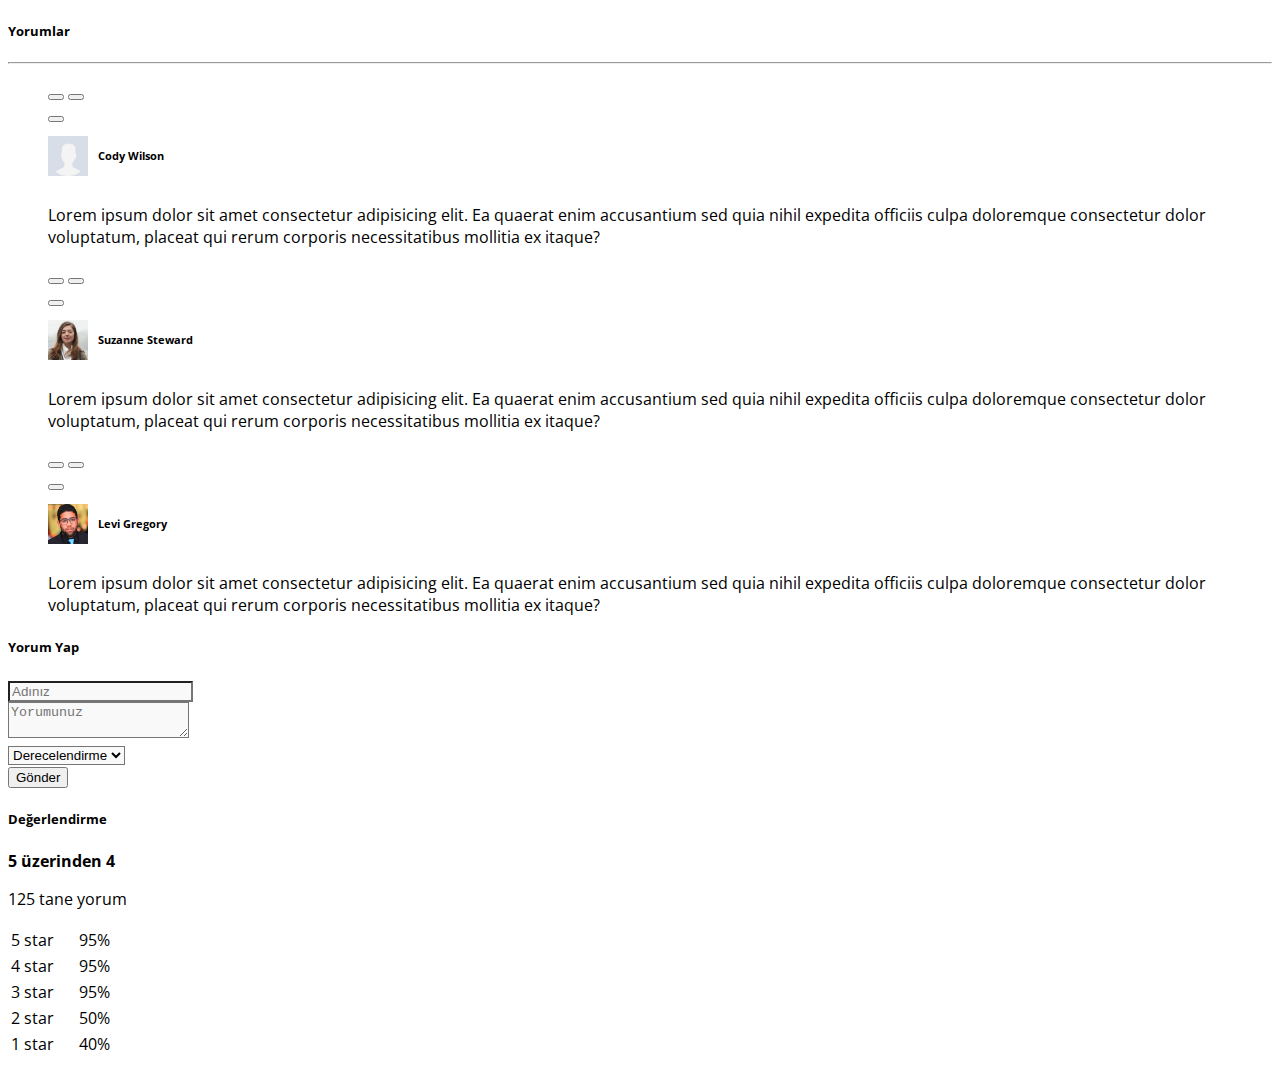
<file: comments/index.html>
<!DOCTYPE html>
<html lang="en">
  <head>
    <meta charset="UTF-8" />
    <meta name="viewport" content="width=device-width, initial-scale=1.0" />
    <link
      href="https://cdn.jsdelivr.net/npm/bootstrap@5.1.3/dist/css/bootstrap.min.css"
      rel="stylesheet"
      integrity="sha384-1BmE4kWBq78iYhFldvKuhfTAU6auU8tT94WrHftjDbrCEXSU1oBoqyl2QvZ6jIW3"
      crossorigin="anonymous"
    />
    <link
      rel="stylesheet"
      href="https://cdnjs.cloudflare.com/ajax/libs/font-awesome/6.4.0/css/all.min.css"
      integrity="sha512-iecdLmaskl7CVkqkXNQ/ZH/XLlvWZOJyj7Yy7tcenmpD1ypASozpmT/E0iPtmFIB46ZmdtAc9eNBvH0H/ZpiBw=="
      crossorigin="anonymous"
      referrerpolicy="no-referrer"
    />
    <link
      href="https://fonts.googleapis.com/css2?family=Open+Sans&display=swap"
      rel="stylesheet"
    />
    <link rel="stylesheet" href="style.css" />
    <title>Document</title>
  </head>
  <body>
    <section class="bg-light" id="comments">
      <div class="container">
        <div class="row py-4">
          <div class="col-lg-8">
            <div class="card mb-4">
              <div class="card-body">
                <h5 class="card-title">Yorumlar</h5>
                <hr />
                <blockquote class="border-bottom">
                  <div class="float-end">
                    <div class="btn-group">
                      <button class="btn btn-light btn-sm" data-bs-toggle="tooltip" data-bs-title="Like">
                        <i class="fa fa-thumbs-up"></i>
                      </button>
                      <button class="btn btn-light btn-sm" data-bs-toggle="tooltip" data-bs-title="Dislike">
                        <i class="fa fa-thumbs-down"></i>
                      </button>
                    </div>
                    <button class="btn btn-light btn-sm">
                      <i class="fa fa-ellipsis-v"></i>
                    </button>
                  </div>
                  <div class="content">
                    <img src="1.jpeg" class="rounded-circle" alt="" />
                    <div class="text">
                      <h6 class="mb-0">Cody Wilson</h6>
                      <div class="rating-wrap">
                        <span class="fa fa-star checked"></span>
                        <span class="fa fa-star checked"></span>
                        <span class="fa fa-star checked"></span>
                        <span class="fa fa-star checked"></span>
                        <span class="fa fa-star"></span>
                      </div>
                    </div>
                  </div>
                  <div class="mt-3">
                    <p>
                      Lorem ipsum dolor sit amet consectetur adipisicing elit.
                      Ea quaerat enim accusantium sed quia nihil expedita
                      officiis culpa doloremque consectetur dolor voluptatum,
                      placeat qui rerum corporis necessitatibus mollitia ex
                      itaque?
                    </p>
                  </div>
                </blockquote>
                <blockquote class="border-bottom">
                    <div class="float-end">
                      <div class="btn-group">
                        <button class="btn btn-light btn-sm" data-bs-toggle="tooltip" data-bs-title="Like">
                          <i class="fa fa-thumbs-up"></i>
                        </button>
                        <button class="btn btn-light btn-sm" data-bs-toggle="tooltip" data-bs-title="Dislike">
                          <i class="fa fa-thumbs-down"></i>
                        </button>
                      </div>
                      <button class="btn btn-light btn-sm">
                        <i class="fa fa-ellipsis-v"></i>
                      </button>
                    </div>
                    <div class="content">
                      <img src="2.jpeg" class="rounded-circle" alt="" />
                      <div class="text">
                        <h6 class="mb-0">Suzanne Steward</h6>
                        <div class="rating-wrap">
                          <span class="fa fa-star checked"></span>
                          <span class="fa fa-star checked"></span>
                          <span class="fa fa-star checked"></span>
                          <span class="fa fa-star checked"></span>
                          <span class="fa fa-star"></span>
                        </div>
                      </div>
                    </div>
                    <div class="mt-3">
                      <p>
                        Lorem ipsum dolor sit amet consectetur adipisicing elit.
                        Ea quaerat enim accusantium sed quia nihil expedita
                        officiis culpa doloremque consectetur dolor voluptatum,
                        placeat qui rerum corporis necessitatibus mollitia ex
                        itaque?
                      </p>
                    </div>
                </blockquote>
                <blockquote class="border-bottom">
                    <div class="float-end">
                      <div class="btn-group">
                        <button class="btn btn-light btn-sm" data-bs-toggle="tooltip" data-bs-title="Like">
                          <i class="fa fa-thumbs-up"></i>
                        </button>
                        <button class="btn btn-light btn-sm" data-bs-toggle="tooltip" data-bs-title="Dislike">
                          <i class="fa fa-thumbs-down"></i>
                        </button>
                      </div>
                      <button class="btn btn-light btn-sm">
                        <i class="fa fa-ellipsis-v"></i>
                      </button>
                    </div>
                    <div class="content">
                      <img src="3.jpeg" class="rounded-circle" alt="" />
                      <div class="text">
                        <h6 class="mb-0">Levi Gregory</h6>
                        <div class="rating-wrap">
                          <span class="fa fa-star checked"></span>
                          <span class="fa fa-star checked"></span>
                          <span class="fa fa-star checked"></span>
                          <span class="fa fa-star checked"></span>
                          <span class="fa fa-star"></span>
                        </div>
                      </div>
                    </div>
                    <div class="mt-3">
                      <p>
                        Lorem ipsum dolor sit amet consectetur adipisicing elit.
                        Ea quaerat enim accusantium sed quia nihil expedita
                        officiis culpa doloremque consectetur dolor voluptatum,
                        placeat qui rerum corporis necessitatibus mollitia ex
                        itaque?
                      </p>
                    </div>
                </blockquote>
              </div>
            </div>
            <div class="card">
                <div class="card-body">
                    <h5 class="mb-3">Yorum Yap</h5>
                    <form>
                        <div class="mb-3">
                            <input type="text" class="form-control" placeholder="Adınız">
                        </div>
                        <div class="mb-3">
                            <textarea class="form-control" placeholder="Yorumunuz"></textarea>
                        </div>
                        <div class="row">
                            <div class="col-lg-3">
                                <select class="form-select">
                                    <option value="">Derecelendirme</option>
                                    <option value="1">1</option>
                                    <option value="2">2</option>
                                    <option value="3">3</option>
                                    <option value="4">4</option>
                                    <option value="5">5</option>
                                    <option value="6">6</option>
                                </select>
                            </div>
                            <div class="col-lg-3">
                                <button class="btn btn-primary">Gönder</button>
                            </div>
                        </div>
                    </form>
                </div>
            </div>
          </div>
          <div class="col-lg-4">
            <div class="card">
                <div class="card-body">
                    <h5 class="card-title">Değerlendirme</h5>
                    <div class="rating-wrap mt-3">
                        <span class="fa fa-star checked"></span>
                        <span class="fa fa-star checked"></span>
                        <span class="fa fa-star checked"></span>
                        <span class="fa fa-star checked"></span>
                        <span class="fa fa-star"></span>
                        <b>5 üzerinden 4</b>
                    </div>
                    <p class="mt-1 text--muted">125 tane yorum</p>
                    <table class="table table-borderless table-sm">
                        <tr style="vertical-align: middle;">
                            <td style="width: 60px">5 star</td>
                            <td>
                                <div class="progress" style="height: 10px">
                                    <div class="progress-bar bg-warning" style="width: 80%;"></div>
                                </div>
                            </td>
                            <td style="width: 50px;">95%</td>
                        </tr>
                        <tr style="vertical-align: middle;">
                            <td style="width: 60px">4 star</td>
                            <td>
                                <div class="progress" style="height: 10px">
                                    <div class="progress-bar bg-warning" style="width: 60%;"></div>
                                </div>
                            </td>
                            <td style="width: 50px;">95%</td>
                        </tr>
                        <tr style="vertical-align: middle;">
                            <td style="width: 60px">3 star</td>
                            <td>
                                <div class="progress" style="height: 10px">
                                    <div class="progress-bar bg-warning" style="width: 80%;"></div>
                                </div>
                            </td>
                            <td style="width: 50px;">95%</td>
                        </tr>
                        <tr style="vertical-align: middle;">
                            <td style="width: 60px">2 star</td>
                            <td>
                                <div class="progress" style="height: 10px">
                                    <div class="progress-bar bg-warning" style="width: 50%;"></div>
                                </div>
                            </td>
                            <td style="width: 50px;">50%</td>
                        </tr>
                        <tr style="vertical-align: middle;">
                            <td style="width: 60px">1 star</td>
                            <td>
                                <div class="progress" style="height: 10px">
                                    <div class="progress-bar bg-warning" style="width: 40%;"></div>
                                </div>
                            </td>
                            <td style="width: 50px;">40%</td>
                        </tr>
                    </table>
                </div>
            </div>
          </div>
        </div>
      </div>
    </section>

    <script
      src="https://cdn.jsdelivr.net/npm/bootstrap@5.1.3/dist/js/bootstrap.bundle.min.js"
      integrity="sha384-ka7Sk0Gln4gmtz2MlQnikT1wXgYsOg+OMhuP+IlRH9sENBO0LRn5q+8nbTov4+1p"
      crossorigin="anonymous"
    ></script>
    <script>
      var tooltipTriggerList = [].slice.call(
        document.querySelectorAll('[data-bs-toggle="tooltip"]')
      );
      var tooltipList = tooltipTriggerList.map(function (tooltipTriggerEl) {
        return new bootstrap.Tooltip(tooltipTriggerEl);
      });
    </script>
  </body>
</html>
</file>
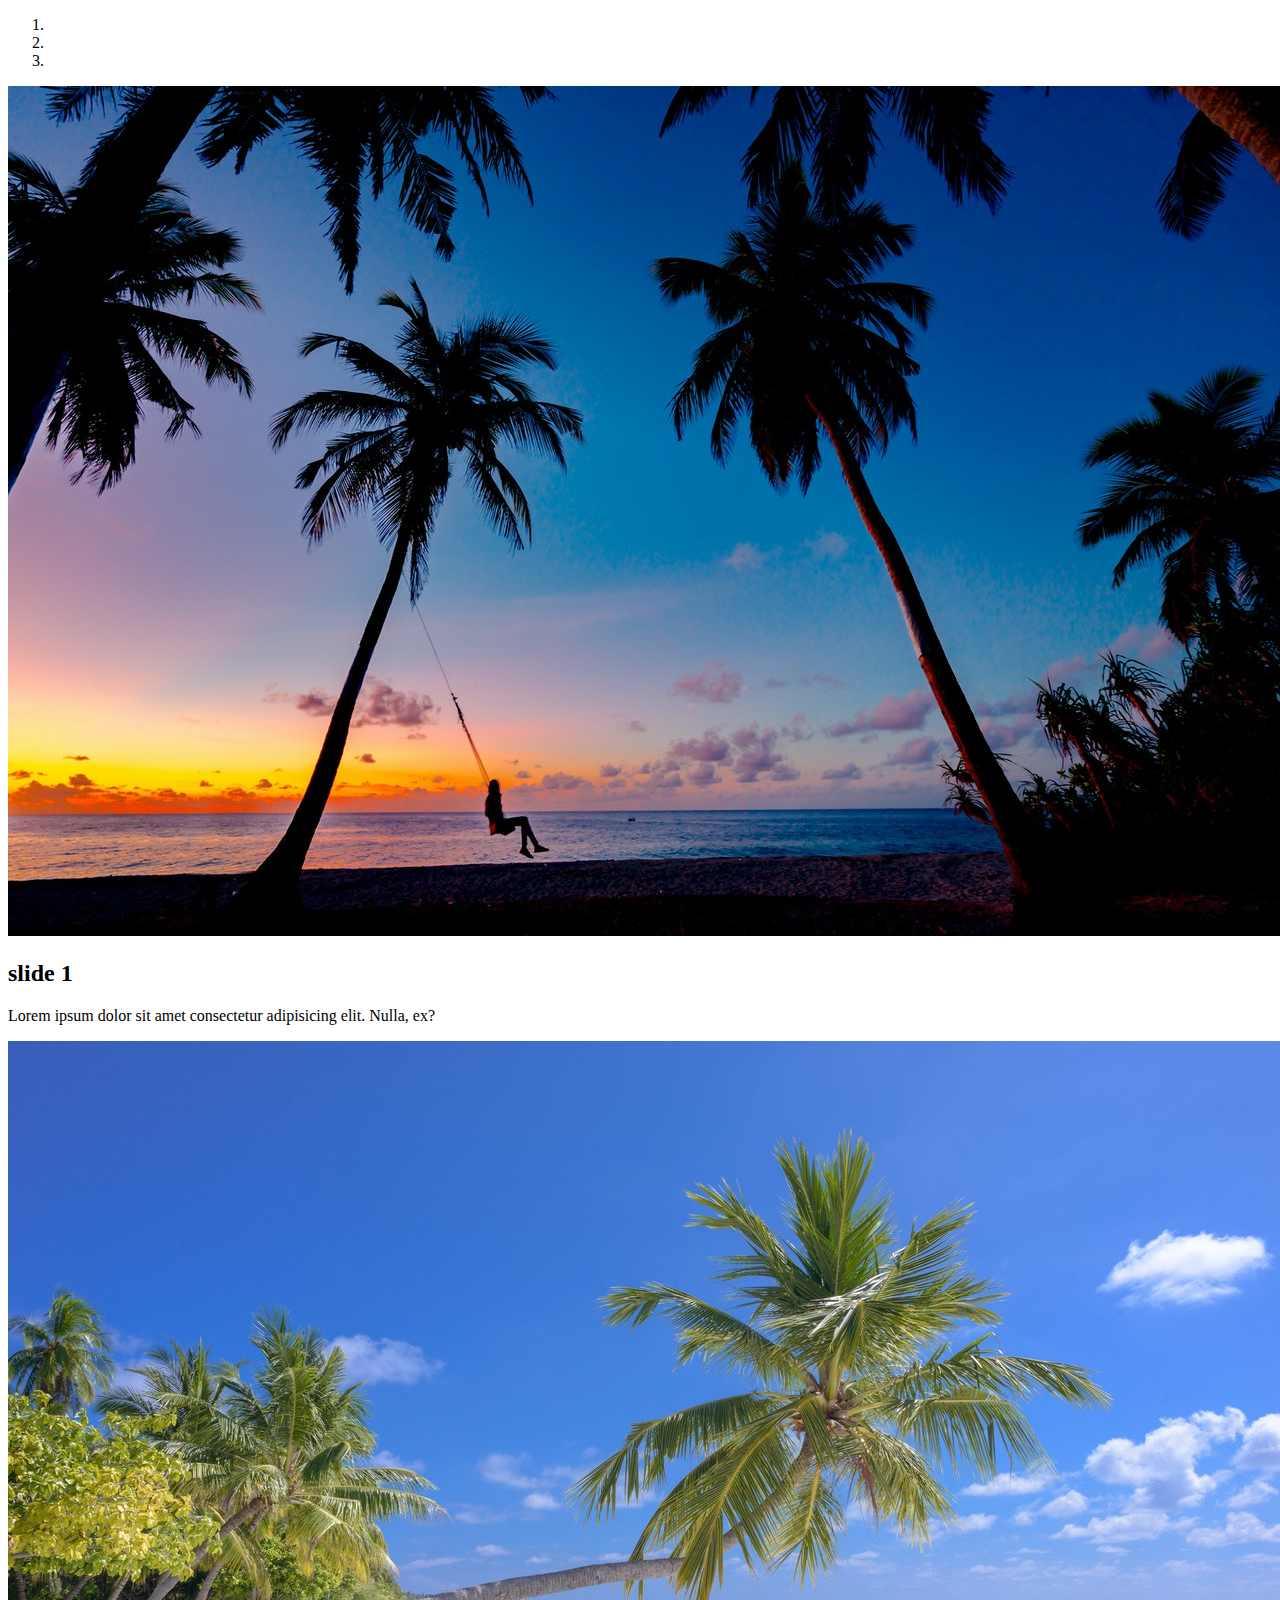
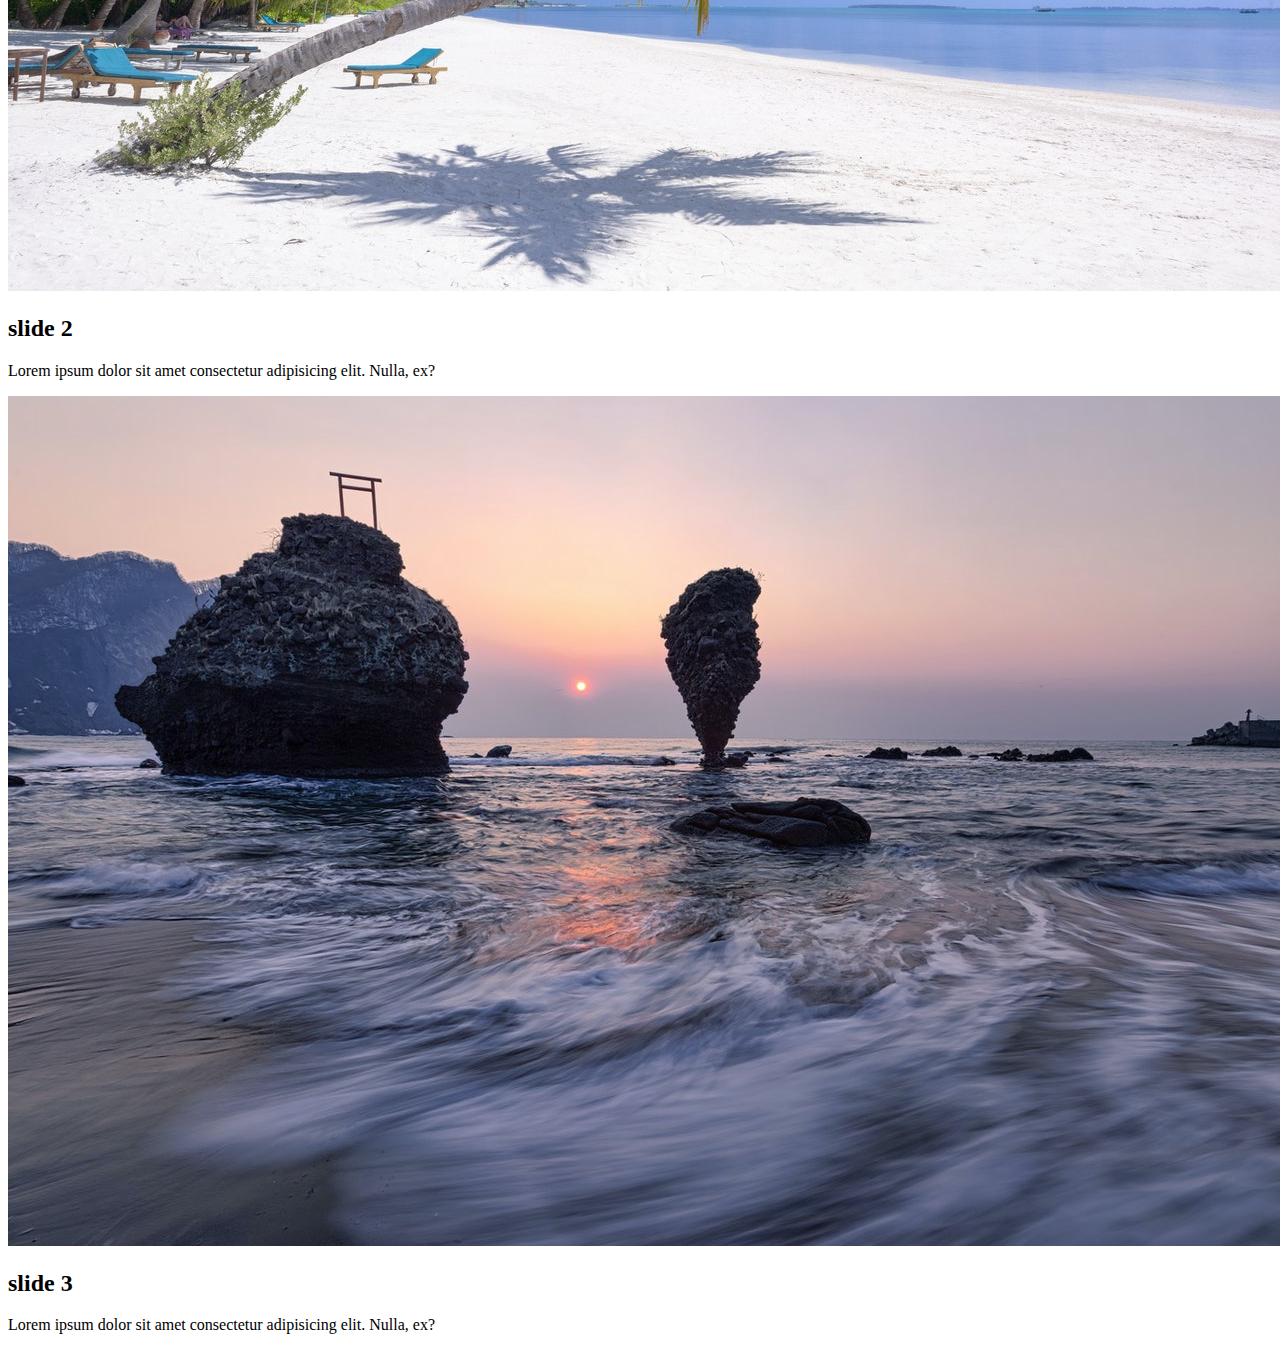
<file: carousel.html>
<!DOCTYPE html>
<html lang="en">
<head>
    <meta charset="UTF-8">
    <meta name="viewport" content="width=device-width, initial-scale=1.0">
    <link href="https://cdn.jsdelivr.net/npm/bootstrap@5.3.0/dist/css/bootstrap.min.css" rel="stylesheet" integrity="sha384-9ndCyUaIbzAi2FUVXJi0CjmCapSmO7SnpJef0486qhLnuZ2cdeRhO02iuK6FUUVM" crossorigin="anonymous">
    <title>Document</title>
</head>
<body>
    <div class="container my-5">
        <div class="carousel slide carousel-fade carousel-dark"  data-bs-ride="carousel" id="slider1">
            <ol class="carousel-indicators">
                <li data-bs-target="#slider1" data-bs-slide-to="0" class="active"></li>
                <li data-bs-target="#slider1" data-bs-slide-to="1"></li>
                <li data-bs-target="#slider1" data-bs-slide-to="2"></li>
            </ol>
            <div class="carousel-inner">
                <div class="carousel-item active" data-bs-interval="2000">
                    <img src="img/slide-1.jpeg" class="d-block w-100" alt="">
                    <div class="carousel-caption d-none d-md-block">
                        <h2>slide 1</h2>
                        <p>Lorem ipsum dolor sit amet consectetur adipisicing elit. Nulla, ex?</p>
                    </div>
                </div>
                <div class="carousel-item" data-bs-interval="4000">
                    <img src="img/slide-2.jpeg" class="d-block w-100" alt="">
                    <div class="carousel-caption  d-none d-md-block">
                        <h2>slide 2</h2>
                        <p>Lorem ipsum dolor sit amet consectetur adipisicing elit. Nulla, ex?</p>
                    </div>
                </div>
                <div class="carousel-item" data-bs-interval="5000">
                    <img src="img/slide-3.jpeg" class="d-block w-100" alt="">
                    <div class="carousel-caption  d-none d-md-block">
                        <h2>slide 3</h2>
                        <p>Lorem ipsum dolor sit amet consectetur adipisicing elit. Nulla, ex?</p>
                    </div>
                </div>
            </div>
            <a href="#slider1" class="carousel-control-prev" data-bs-slide="prev">
                <span class="carousel-control-prev-icon"></span>
            </a>
            <a href="#slider1" class="carousel-control-next" data-bs-slide="next">
                <span class="carousel-control-next-icon"></span>
            </a>
        </div>
    </div>

   
    

    <script src="https://cdn.jsdelivr.net/npm/bootstrap@5.3.0/dist/js/bootstrap.bundle.min.js" integrity="sha384-geWF76RCwLtnZ8qwWowPQNguL3RmwHVBC9FhGdlKrxdiJJigb/j/68SIy3Te4Bkz" crossorigin="anonymous"></script>
</body>
</html>
</file>
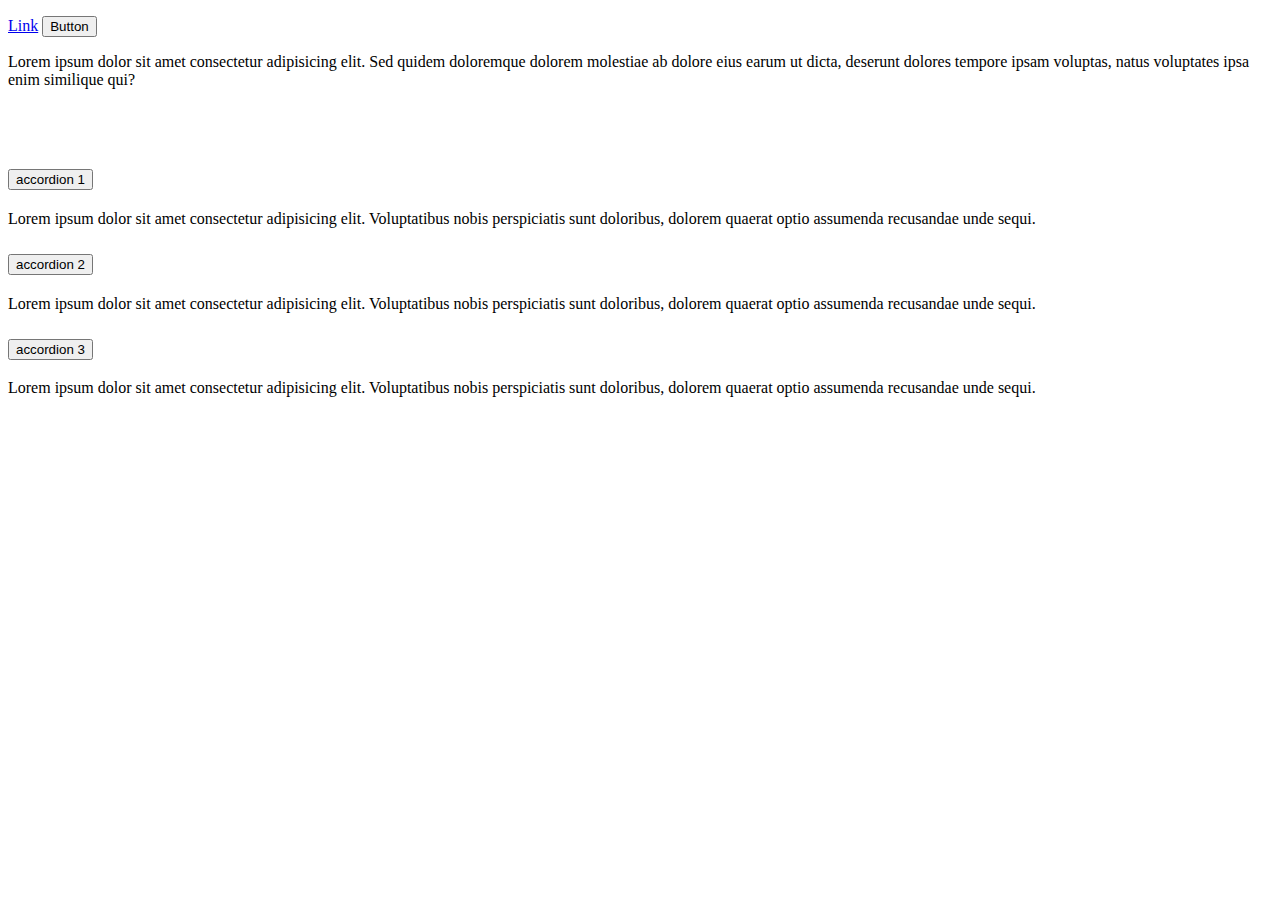
<file: collapse-accordion.html>
<!DOCTYPE html>
<html lang="en">
<head>
    <meta charset="UTF-8">
    <meta name="viewport" content="width=device-width, initial-scale=1.0">
    <link href="https://cdn.jsdelivr.net/npm/bootstrap@5.3.0/dist/css/bootstrap.min.css" rel="stylesheet" integrity="sha384-9ndCyUaIbzAi2FUVXJi0CjmCapSmO7SnpJef0486qhLnuZ2cdeRhO02iuK6FUUVM" crossorigin="anonymous">
    <title>Document</title>
</head>
<body>

    <div class="container my-5">
        <p>
            <a href="#content" class="btn btn-primary" data-bs-toggle="collapse">Link</a>
            <button class="btn btn-primary" type="button" data-bs-toggle="collapse" data-bs-target="#content">Button</button>
        </p>
    </div>

    <div id="content" class="collapse">
        <div class="card card-body">
            Lorem ipsum dolor sit amet consectetur adipisicing elit. Sed quidem doloremque dolorem molestiae ab dolore eius earum ut dicta, deserunt dolores tempore ipsam voluptas, natus voluptates ipsa enim similique qui?
        </div>
    </div>
    <br><br><br>
    <div class="accordion" id="myAccordion">
        <div class="accordion-item">
            <h2 class="accordion-header">
                <button class="accordion-button" type="button" data-bs-toggle="collapse" data-bs-target="#collapseOne">accordion 1</button>
            </h2>
            <div id="collapseOne" class="accordion-collapse collapse" data-bs-parent="#myAccordion">
                <div class="accordion-body">Lorem ipsum dolor sit amet consectetur adipisicing elit. Voluptatibus nobis perspiciatis sunt doloribus, dolorem quaerat optio assumenda recusandae unde sequi.</div>
            </div>
        </div>
         <div class="accordion-item">
            <h2 class="accordion-header">
                <button class="accordion-button" type="button" data-bs-toggle="collapse" data-bs-target="#collapseTwo" >accordion 2</button>
            </h2>
            <div id="collapseTwo" class="accordion-collapse collapse">
                <div class="accordion-body" data-bs-parent="#myAccordion">Lorem ipsum dolor sit amet consectetur adipisicing elit. Voluptatibus nobis perspiciatis sunt doloribus, dolorem quaerat optio assumenda recusandae unde sequi.</div>
            </div>
        </div>
         <div class="accordion-item">
            <h2 class="accordion-header">
                <button class="accordion-button" type="button" data-bs-toggle="collapse" data-bs-target="#collapseThree">accordion 3</button>
            </h2>
            <div id="collapseThree" class="accordion-collapse collapse">
                <div class="accordion-body" data-bs-parent="#myAccordion">Lorem ipsum dolor sit amet consectetur adipisicing elit. Voluptatibus nobis perspiciatis sunt doloribus, dolorem quaerat optio assumenda recusandae unde sequi.</div>
            </div>
        </div>
    </div>
    

    <script src="https://cdn.jsdelivr.net/npm/bootstrap@5.3.0/dist/js/bootstrap.bundle.min.js" integrity="sha384-geWF76RCwLtnZ8qwWowPQNguL3RmwHVBC9FhGdlKrxdiJJigb/j/68SIy3Te4Bkz" crossorigin="anonymous"></script>
</body>
</html>
</file>
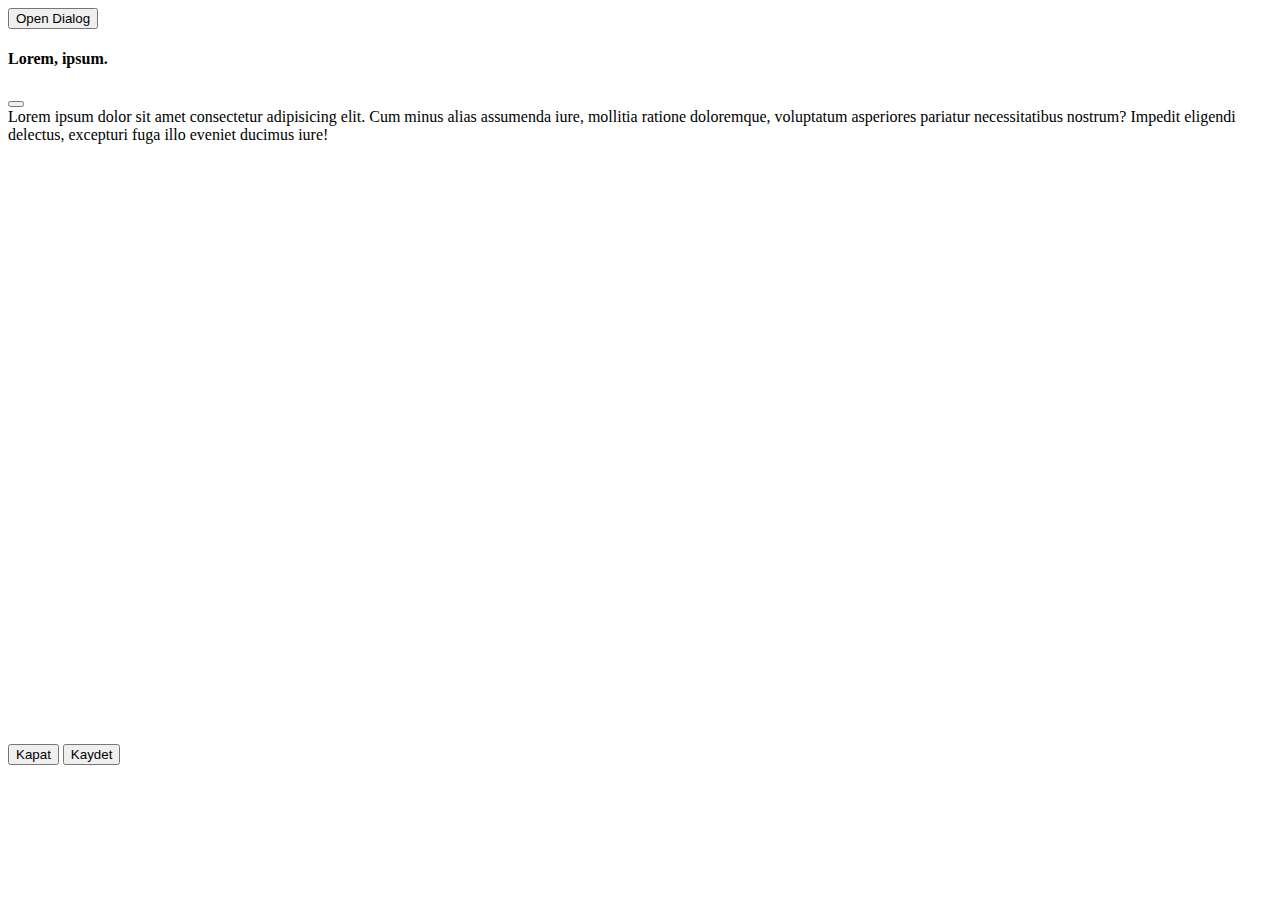
<file: modal.html>
<!DOCTYPE html>
<html lang="en">
<head>
    <meta charset="UTF-8">
    <meta name="viewport" content="width=device-width, initial-scale=1.0">
    <link href="https://cdn.jsdelivr.net/npm/bootstrap@5.3.0/dist/css/bootstrap.min.css" rel="stylesheet" integrity="sha384-9ndCyUaIbzAi2FUVXJi0CjmCapSmO7SnpJef0486qhLnuZ2cdeRhO02iuK6FUUVM" crossorigin="anonymous">
    <title>Document</title>
</head>
<body>

    <div class="container my-5">
        <button type="button" class="btn btn-primary" data-bs-toggle="modal" data-bs-target="#myModal">Open Dialog</button>
        <div class="modal" id="myModal" data-bs-backdrop="static">
            <div class="modal-dialog modal-dialog-scrollable modal-fullscreen-sm-down">
                <div class="modal-content">
                    <h4 class="modal-title">Lorem, ipsum.</h4>
                    <button type="button" class="btn-close" data-bs-dismiss="modal"></button>
                </div>
                <div class="modal-body">
                    Lorem ipsum dolor sit amet consectetur adipisicing elit. Cum minus alias assumenda iure, mollitia ratione doloremque, voluptatum asperiores pariatur necessitatibus nostrum? Impedit eligendi delectus, excepturi fuga illo eveniet ducimus iure!
                    <div style="height: 600px;"></div>
                </div>
                <div class="modal-footer">
                    <button class="btn btn-secondary" data-bs-dismiss="modal">Kapat</button>
                    <button class="btn btn-primary">Kaydet</button>
                </div>
            </div>
        </div>
    </div>
   

    <script src="https://cdn.jsdelivr.net/npm/bootstrap@5.3.0/dist/js/bootstrap.bundle.min.js" integrity="sha384-geWF76RCwLtnZ8qwWowPQNguL3RmwHVBC9FhGdlKrxdiJJigb/j/68SIy3Te4Bkz" crossorigin="anonymous"></script>
</body>
</html>
</file>
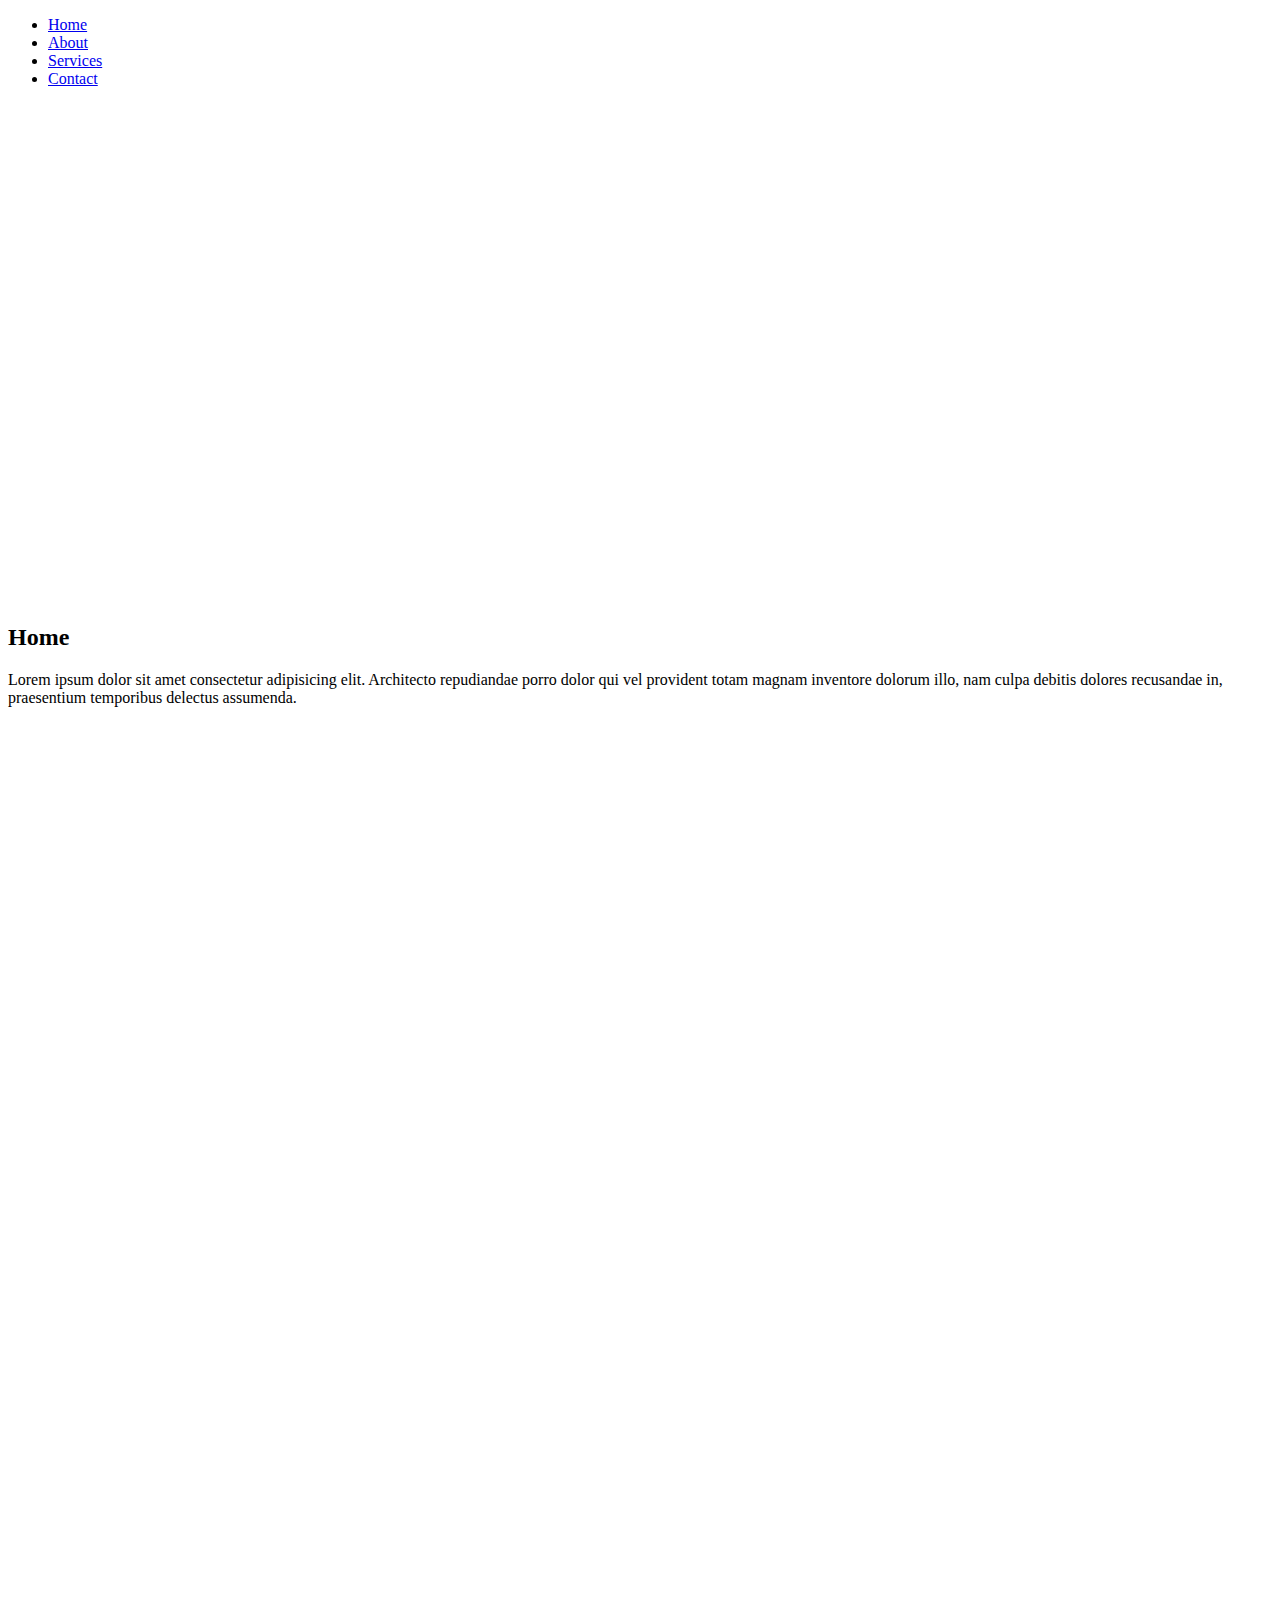
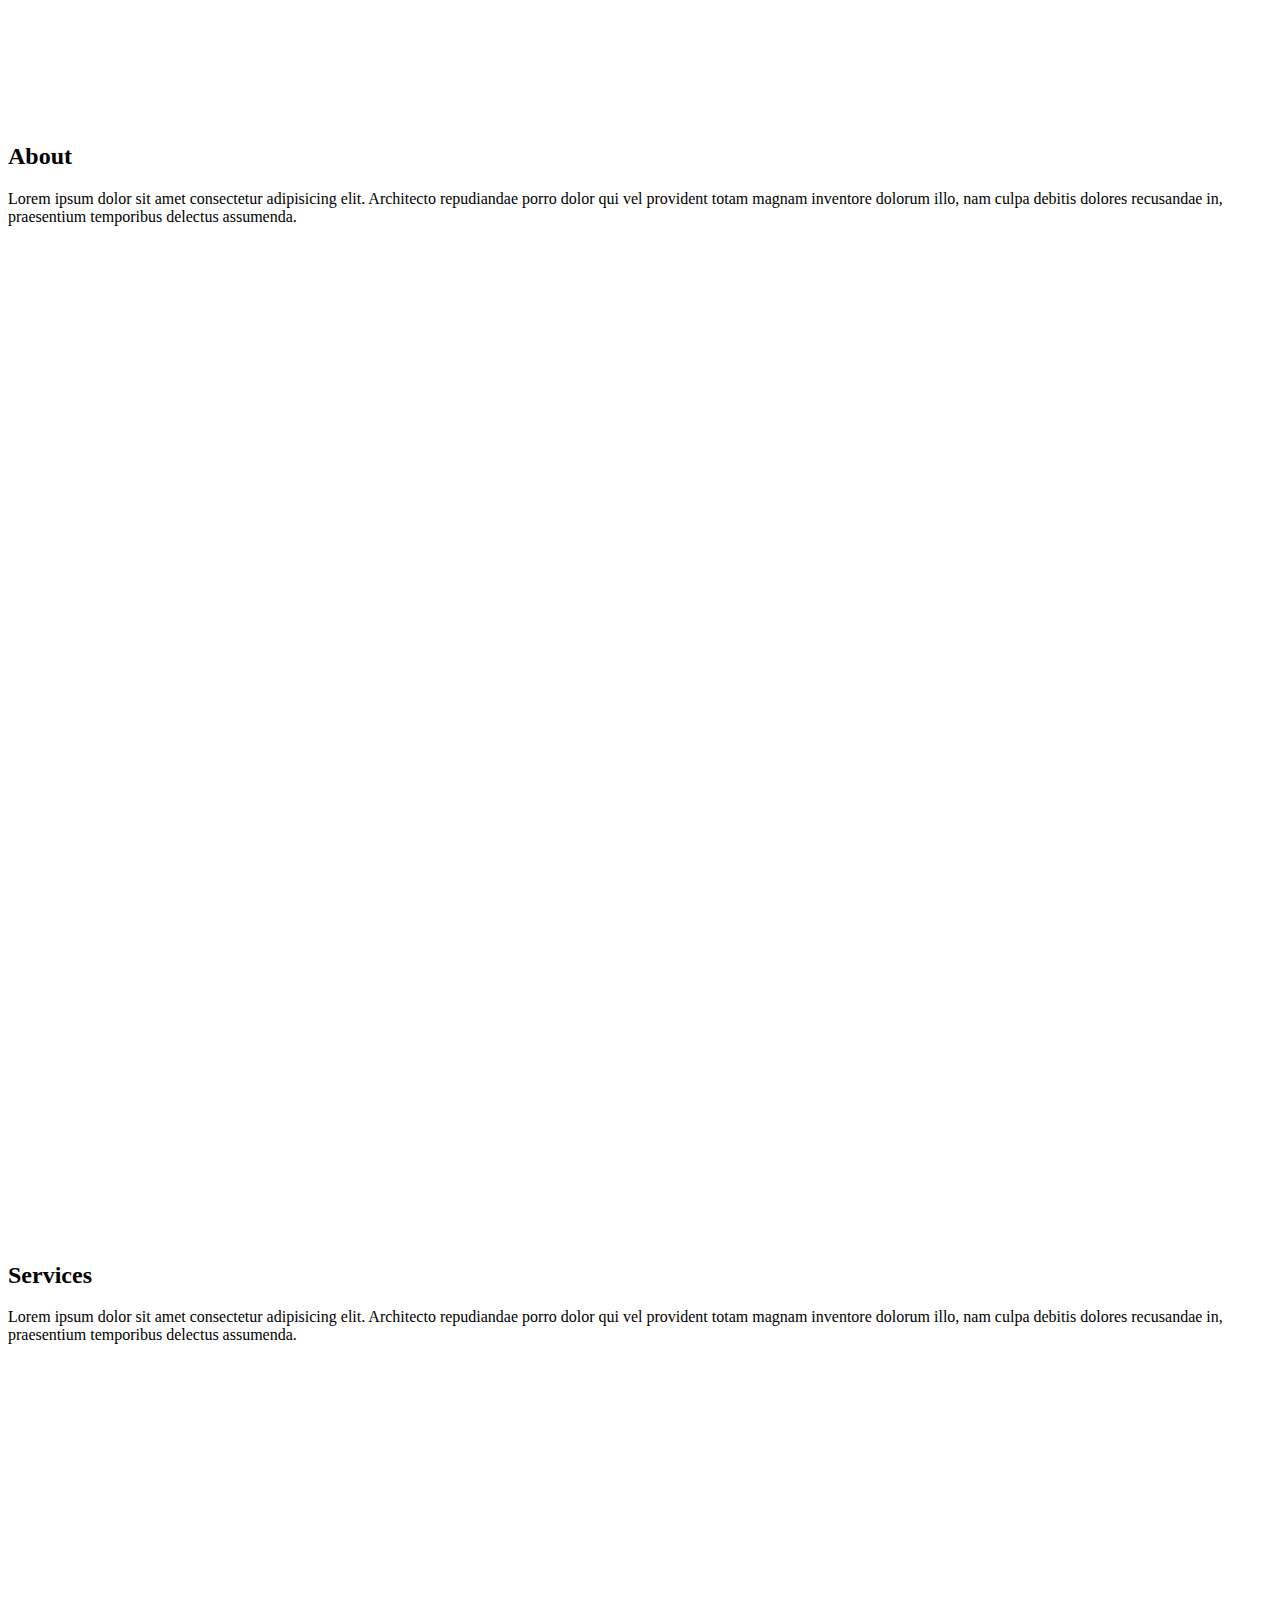
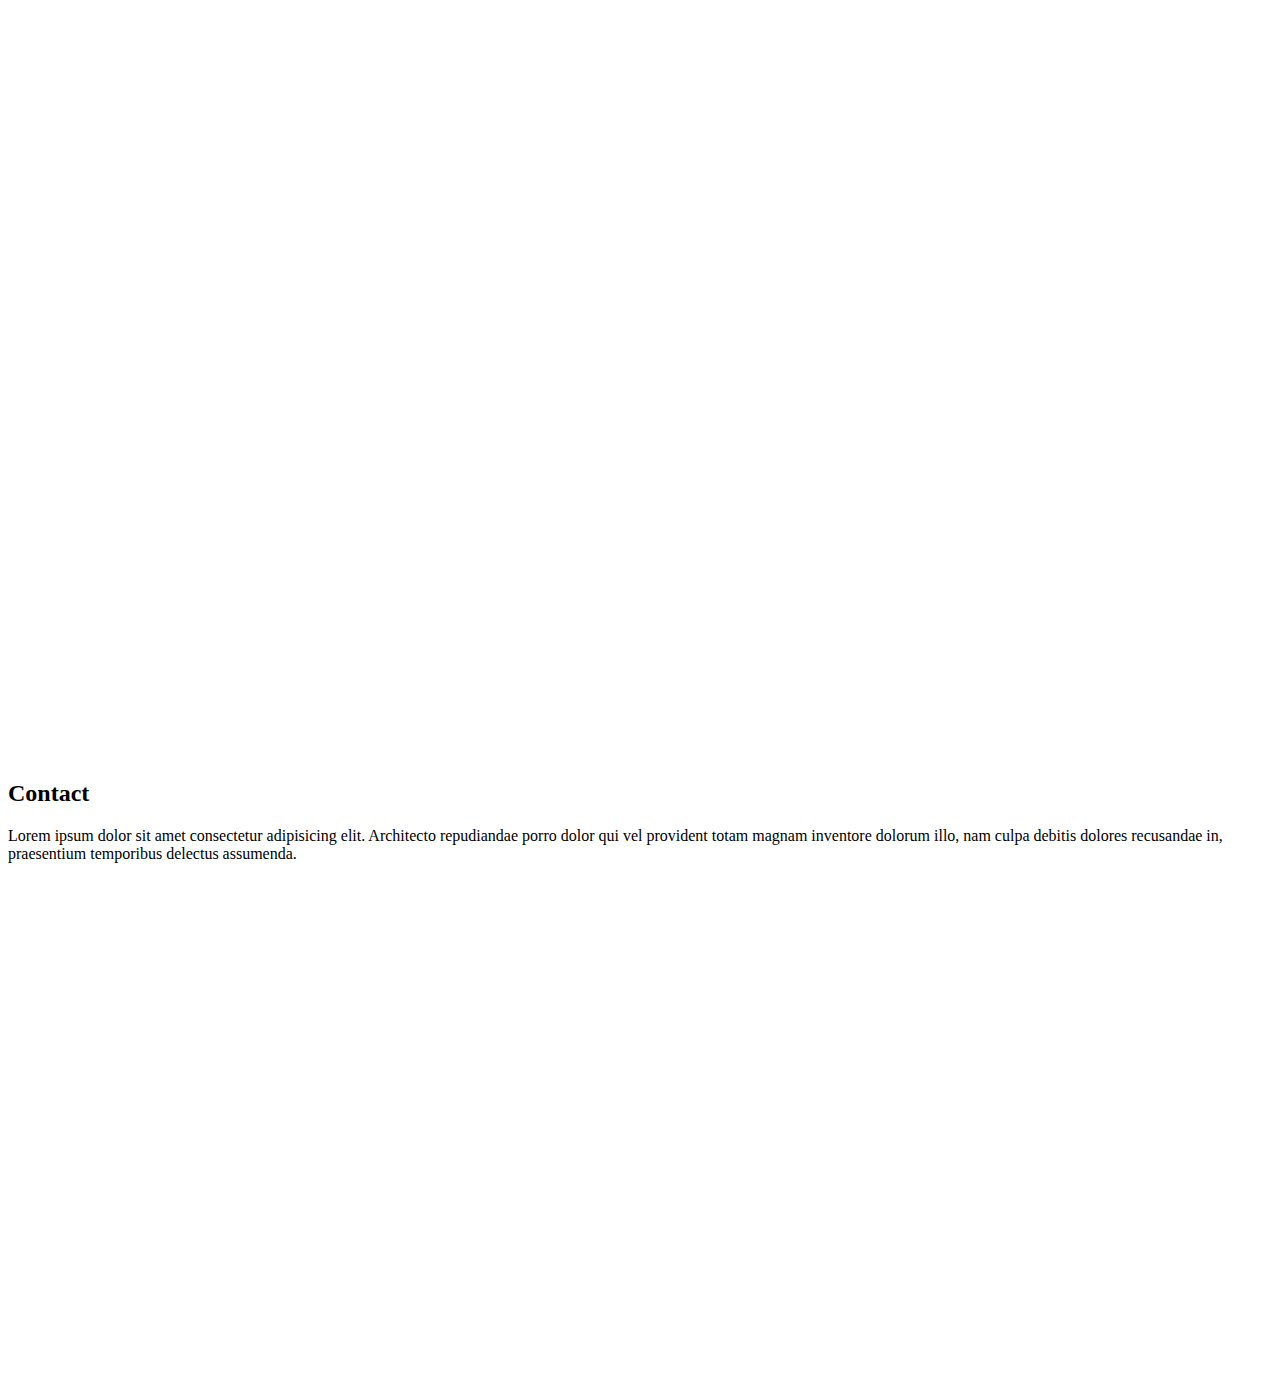
<file: scrollspy.html>
<!DOCTYPE html>
<html lang="en">
  <head>
    <meta charset="UTF-8" />
    <meta name="viewport" content="width=device-width, initial-scale=1.0" />
    <link
      href="https://cdn.jsdelivr.net/npm/bootstrap@5.3.0/dist/css/bootstrap.min.css"
      rel="stylesheet"
      integrity="sha384-9ndCyUaIbzAi2FUVXJi0CjmCapSmO7SnpJef0486qhLnuZ2cdeRhO02iuK6FUUVM"
      crossorigin="anonymous"
    />
    <title>Document</title>
    <style>
      body {
        position: relative;
      }
    </style>
  </head>
  <body data-bs-spy="scroll" data-bs-target=".navbar" data-bs-offset="30">
    <nav class="navbar navbar-expand-sm bg-dark navbar-dark fixed-top">
      <div class="container">
        <ul class="navbar-nav">
          <li class="nav-item">
            <a href="#home" class="nav-link">Home</a>
          </li>
          <li class="nav-item">
            <a href="#about" class="nav-link">About</a>
          </li>
          <li class="nav-item">
            <a href="#services" class="nav-link">Services</a>
          </li>
          <li class="nav-item">
            <a href="#contact" class="nav-link">Contact</a>
          </li>
        </ul>
      </div>
    </nav>

    <div
      class="home bg-success"
      style="padding-top: 500px; padding-bottom: 500px"
    >
      <div class="container">
        <h2>Home</h2>
        <p>
          Lorem ipsum dolor sit amet consectetur adipisicing elit. Architecto
          repudiandae porro dolor qui vel provident totam magnam inventore
          dolorum illo, nam culpa debitis dolores recusandae in, praesentium
          temporibus delectus assumenda.
        </p>
      </div>
    </div>
    <div
      class="about bg-warning"
      style="padding-top: 500px; padding-bottom: 500px"
    >
      <div class="container">
        <h2>About</h2>
        <p>
          Lorem ipsum dolor sit amet consectetur adipisicing elit. Architecto
          repudiandae porro dolor qui vel provident totam magnam inventore
          dolorum illo, nam culpa debitis dolores recusandae in, praesentium
          temporibus delectus assumenda.
        </p>
      </div>
    </div>
    <div
      class="services bg-info"
      style="padding-top: 500px; padding-bottom: 500px"
    >
      <div class="container">
        <h2>Services</h2>
        <p>
          Lorem ipsum dolor sit amet consectetur adipisicing elit. Architecto
          repudiandae porro dolor qui vel provident totam magnam inventore
          dolorum illo, nam culpa debitis dolores recusandae in, praesentium
          temporibus delectus assumenda.
        </p>
      </div>
    </div>
    <div
      class="contact bg-secondary"
      style="padding-top: 500px; padding-bottom: 500px"
    >
      <div class="container">
        <h2>Contact</h2>
        <p>
          Lorem ipsum dolor sit amet consectetur adipisicing elit. Architecto
          repudiandae porro dolor qui vel provident totam magnam inventore
          dolorum illo, nam culpa debitis dolores recusandae in, praesentium
          temporibus delectus assumenda.
        </p>
      </div>
    </div>

    <script
      src="https://cdn.jsdelivr.net/npm/bootstrap@5.3.0/dist/js/bootstrap.bundle.min.js"
      integrity="sha384-geWF76RCwLtnZ8qwWowPQNguL3RmwHVBC9FhGdlKrxdiJJigb/j/68SIy3Te4Bkz"
      crossorigin="anonymous"
    ></script>
  </body>
</html>
</file>
<file: comments/style.css>
body{
    font-family: 'Open Sans', sans-serif;
}
#comments .content{
    display: inline-flex;
    align-items: center;
    vertical-align: middle;
}
#comments .content img{
    width: 40px;
    height: 40px;
    margin-right: .6rem;
}
#comments .content .fa-star{
    font-size: 12px;
}
#comments.checked{
    color: orange;
}
#comments .btn-light:hover{
    border-color: #c1c9d0;
    color: #0d6efd;
}
#comments .form-control,.form-select{
    background-color: #f9f9f9;
}
</file>
